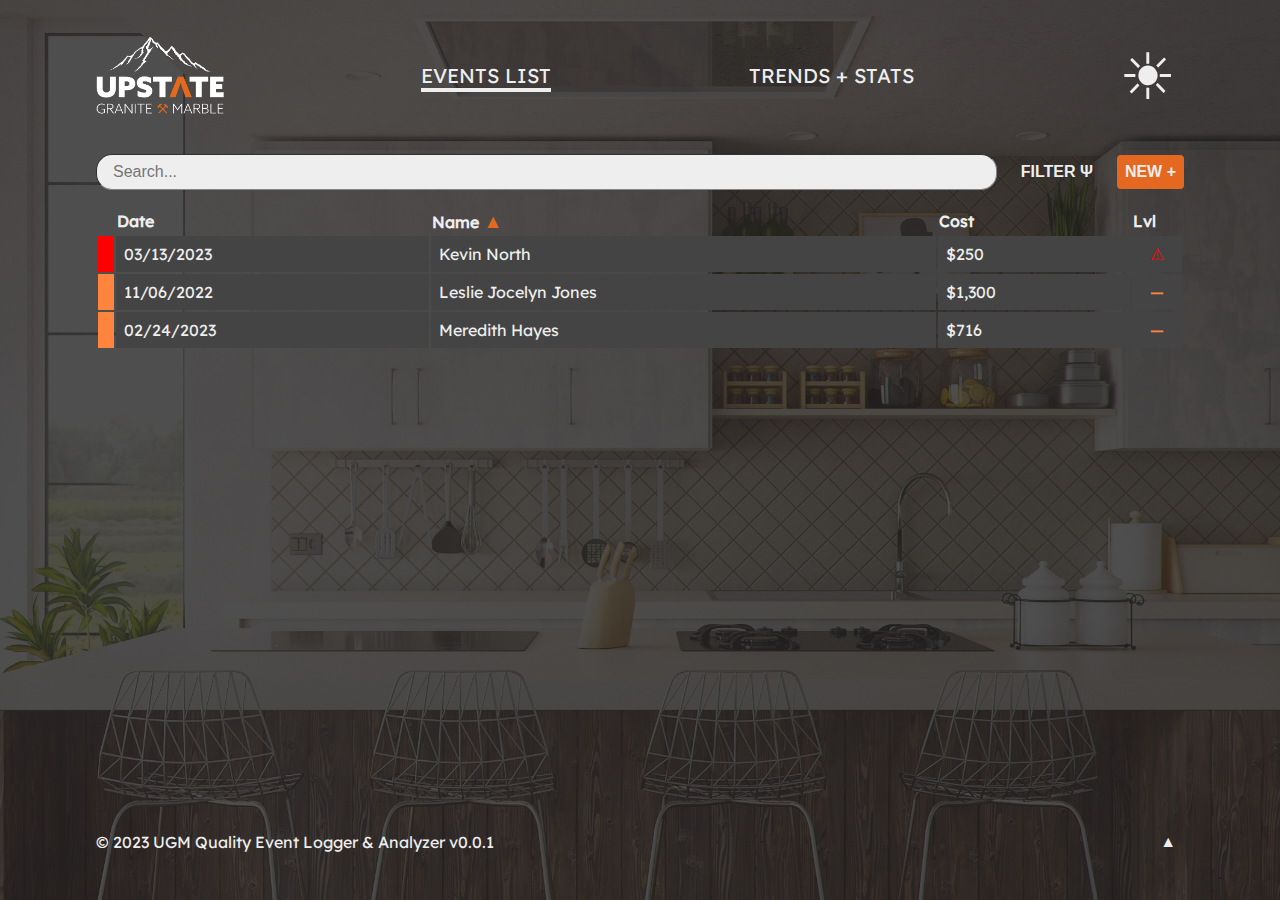
<file: index.html>
<!DOCTYPE html>
<html>
  <head>
    <meta charset="utf-8" />
    <meta http-equiv="X-UA-Compatible" content="IE=edge" />
    <meta name="viewport" content="width=device-width,initial-scale=1" />

    <title>UGM Quality Event Logger & Analyzer</title>

    <link rel="icon" type="image/x-icon" href="/images/favicon.ico" />

    <link rel="stylesheet" href="/styles/var.css" />
    <link rel="stylesheet" href="/styles/default.css" />

    <link rel="stylesheet" href="styles.css" />

    <script src="/scripts/init-header.js"></script>
  </head>
  <body>
    <header>
      <img
        class="logo-img"
        src="/images/logo-white.png"
        alt="Upstate Granite & Marble logo"
        title="Upstate Granite & Marble"
      />
      <nav class="landscape-only">
        <a class="interactive active" href="/">EVENTS LIST</a>
        <a class="interactive" href="/trends+stats">TRENDS + STATS</a>
      </nav>
      <button class="interactive landscape-only light-mode-toggle">&#9728;</button>
      <button class="interactive portrait-only" id="mobile-menu-bttn">&#8801;</button>
    </header>

    <main>
      <div id="table-options">
        <input class="interactive" id="search" placeholder="Search..." />
        <button class="interactive" id="filter-menu-bttn">FILTER &#936;</button>
        <button class="interactive color new-event-bttn landscape-only">NEW &#43;</button>
      </div>

      <table>
        <thead>
          <tr>
            <th width="1px"></th>
            <th class="interactive">Date</th>
            <th class="interactive">Name <span>&#9650;</span></th>
            <th class="interactive">Cost</th>
            <th class="interactive" width="48px">Lvl</th>
          </tr>
        </thead>
        <tbody>
          <tr class="interactive new-event-bttn high-lvl">
            <td></td>
            <td>03/13/2023</td>
            <td>Kevin North</td>
            <td>$250</td>
            <td>&#9888;</td>
          </tr>
          <tr class="interactive new-event-bttn">
            <td></td>
            <td>11/06/2022</td>
            <td>Leslie Jocelyn Jones</td>
            <td>$1,300</td>
            <td>&#8213;</td>
          </tr>
          <tr class="interactive new-event-bttn">
            <td></td>
            <td>02/24/2023</td>
            <td>Meredith Hayes</td>
            <td>$716</td>
            <td>&#8213;</td>
          </tr>
        </tbody>
      </table>
    </main>

    <footer>
      <p>© 2023 UGM Quality Event Logger & Analyzer v0.0.1</p>
      <button class="interactive no-print" id="to-top-bttn">&#9650;</button>
    </footer>

    <div class="menu hidden" id="mobile-menu">
      <button class="interactive close-menu-bttn">&#10005;</button>
      <nav>
        <button class="interactive color new-event-bttn">NEW &#43;</button>
        <p><a class="interactive active" href="/">EVENTS LIST</a></p>
        <p><a class="interactive" href="/trends+stats">TRENDS + STATS</a></p>
        <p class="interactive light-mode-toggle">TOGGLE <span>&#9728;</span></p>
      </nav>
    </div>

    <div class="menu hidden" id="filter-menu">
      <button class="interactive close-menu-bttn">&#10005;</button>
      <label>
        <input
          class="interactive"
          id="search-issues"
          placeholder="Search Quality Issues..."
        />
      </label>
      <menu>
        <li class="interactive">Cracked Sink</li>
        <li class="interactive">Wrong Remnant</li>
        <li class="interactive inactive">Short Piece</li>
        <li class="interactive inactive">Silicone</li>
        <li class="interactive">Missed Appt</li>
      </menu>
    </div>

    <script>
      function initQualityLog() {
        const hideClass = 'hidden'

        // --- "open filter menu" listener
        const filterBttn = document.querySelector('#filter-menu-bttn')
        const filterMenu = document.querySelector('#filter-menu')
        const openFilterMenu = () => filterMenu?.classList.remove(hideClass)

        filterBttn?.addEventListener('click', openFilterMenu)

        // --- "toggle quality issue filter" listeners
        const qualityIssues = filterMenu?.querySelectorAll('li')
        const toggleInactive = ev => ev.currentTarget?.classList.toggle('inactive')

        qualityIssues?.forEach(elem => elem.addEventListener('click', toggleInactive))
      }

      window.addEventListener('load', initQualityLog)
    </script>
  </body>
</html>
</file>
<file: styles/var.css>
:root {
  --primary: #eee;
  --highlight: #e56820;
  --highlight-alt: #ff853f;
  --background: #222;
  --background-alt: #444;
  --background-transparent: #222c;

  --side-padding: 32px;

  color-scheme: dark;
}
:root.light {
  --primary: #222;
  --background: #eee;
  --background-alt: #ccc;
  --background-transparent: #eeec;

  color-scheme: light;
}

@media (orientation: landscape) {
  :root {
    --side-padding: 96px;
  }
}
</file>
<file: styles/default.css>
@font-face {
  font-family: 'Lexend';
  src: url('/fonts/Lexend-Regular.ttf') format('truetype');
}

* {
  color: inherit;
  font-size: inherit;
}

:root.light img.logo-img {
  content: url('/images/logo-black.png');
}

html,
body {
  width: 100%;
  height: 100%;
  padding: 0;
  margin: 0;
}

body {
  display: flex;
  flex-direction: column;
  color: var(--primary);
  font-size: 16px;
  font-family: 'Lexend', Arial, Helvetica, sans-serif;
  background: linear-gradient(
      var(--background-transparent),
      var(--background-transparent)
    ),
    url('/images/bg.jpg');
  background-size: cover;
}

header,
main,
footer {
  width: 1280px;
  max-width: 100%;
  padding: 32px var(--side-padding);
  box-sizing: border-box;
  margin: 0 auto;
}

header {
  display: flex;
  justify-content: space-between;
  align-items: center;

  & img {
    width: 128px;
  }
  & nav {
    flex: 1;
    display: flex;
    justify-content: space-evenly;
    list-style: none;

    & a {
      font-size: 1.25em;
      &.active {
        border-bottom: 4px solid var(--primary);
      }
    }
  }
  & button {
    font-size: 4em;
    border: none;
    background-color: transparent;
  }

  & button.light-mode-toggle {
    font-weight: normal;
  }
}

main {
  flex: 1;
  padding: 0 var(--side-padding);
}

footer {
  display: flex;
  justify-content: space-between;
}

select {
  padding: 8px 16px;
  color: var(--highlight);
  font-weight: bold;
  border: none;
  border-bottom: 2px solid var(--primary);
  background-color: transparent;

  & option {
    color: var(--primary);
    background-color: var(--background);
  }
}

.menu {
  position: fixed;
  width: 100vw;
  height: 100vh;
  margin: auto;
  box-sizing: border-box;
  background-color: var(--background);

  & > * {
    display: block;
    width: 1280px;
    max-width: 100%;
    padding: 32px var(--side-padding);
    margin: auto;
    box-sizing: border-box;
  }

  & .close-menu-bttn {
    padding: 32px var(--side-padding);
  }

  & button {
    font-size: 3em;
    font-weight: bold;
    text-align: right;
    background-color: transparent;
    border: none;
  }
}

#mobile-menu nav {
  & p {
    display: flex;
    align-items: center;
    justify-content: space-around;
    background-color: var(--background-alt);

    & .active {
      text-decoration: underline;
    }

    & span {
      font-size: 1.5em;
    }
  }
  & .interactive {
    width: 100%;
    padding: 8px 0;
    margin: 8px 0;
    text-align: center;
    font-size: 1.5em;
  }
}

.interactive {
  text-decoration: none;
  cursor: pointer;
  &:is(:hover) {
    color: var(--highlight);
  }
  &:is(input),
  &:is(textarea) {
    flex: 1;
    padding: 8px 16px;
    box-sizing: border-box;
    color: #222 !important;
    border-width: 1px;
    border-radius: 16px;
    background-color: #eee;
    cursor: text;
  }
  &:is(button) {
    padding: 8px;
    font-weight: bold;
    border: none;
    border-radius: 4px;
    background-color: transparent;
    &.color {
      color: #eee;
      background-color: var(--highlight);
      &:is(:hover) {
        background-color: var(--highlight-alt);
      }
    }
  }
}

.hidden {
  display: none !important;
}

@media (orientation: landscape) {
  .portrait-only {
    display: none;
  }
}

@media (orientation: portrait) {
  .landscape-only {
    display: none;
  }
}

@media print {
  .no-print {
    display: none;
  }
  footer {
    position: fixed;
    left: calc(-1 * var(--side-padding) + 8px);
    bottom: -40px;
    color: #aaa;
  }
}
</file>
<file: styles.css>
#table-options {
  display: flex;
  gap: 16px;
  align-items: center;
  margin: 0;
  padding: 0;
}

#filter-menu {
  display: flex;
  flex-direction: column;

  & label {
    display: flex;
    padding-bottom: 0;
  }

  & menu {
    flex: 1;
    padding-bottom: 128px;
    overflow-y: auto;

    & li {
      padding: 8px 16px;
      margin: 2px 0;
      text-align: center;
      list-style-type: none;
      background: var(--background-alt);
      &.inactive {
        opacity: 0.5;
      }
    }
  }
}

table {
  width: 100%;
  padding: 16px 0;
  text-align: left;

  & th span {
    color: var(--highlight);
    font-size: 1.2em;
  }

  & tbody tr {
    --lvl-color: var(--highlight-alt);

    background-color: var(--background-alt);
    border-collapse: collapse;
    &.high-lvl {
      --lvl-color: #f00;
    }
    &:is(:hover) {
      background-color: var(--background);
    }

    & td {
      padding: 8px 8px;
      &:is(:first-child) {
        padding: 8px 8px;
        background-color: var(--lvl-color);
      }
      &:is(:last-child) {
        text-align: center;
        color: var(--lvl-color);
      }
    }
  }
}
</file>
